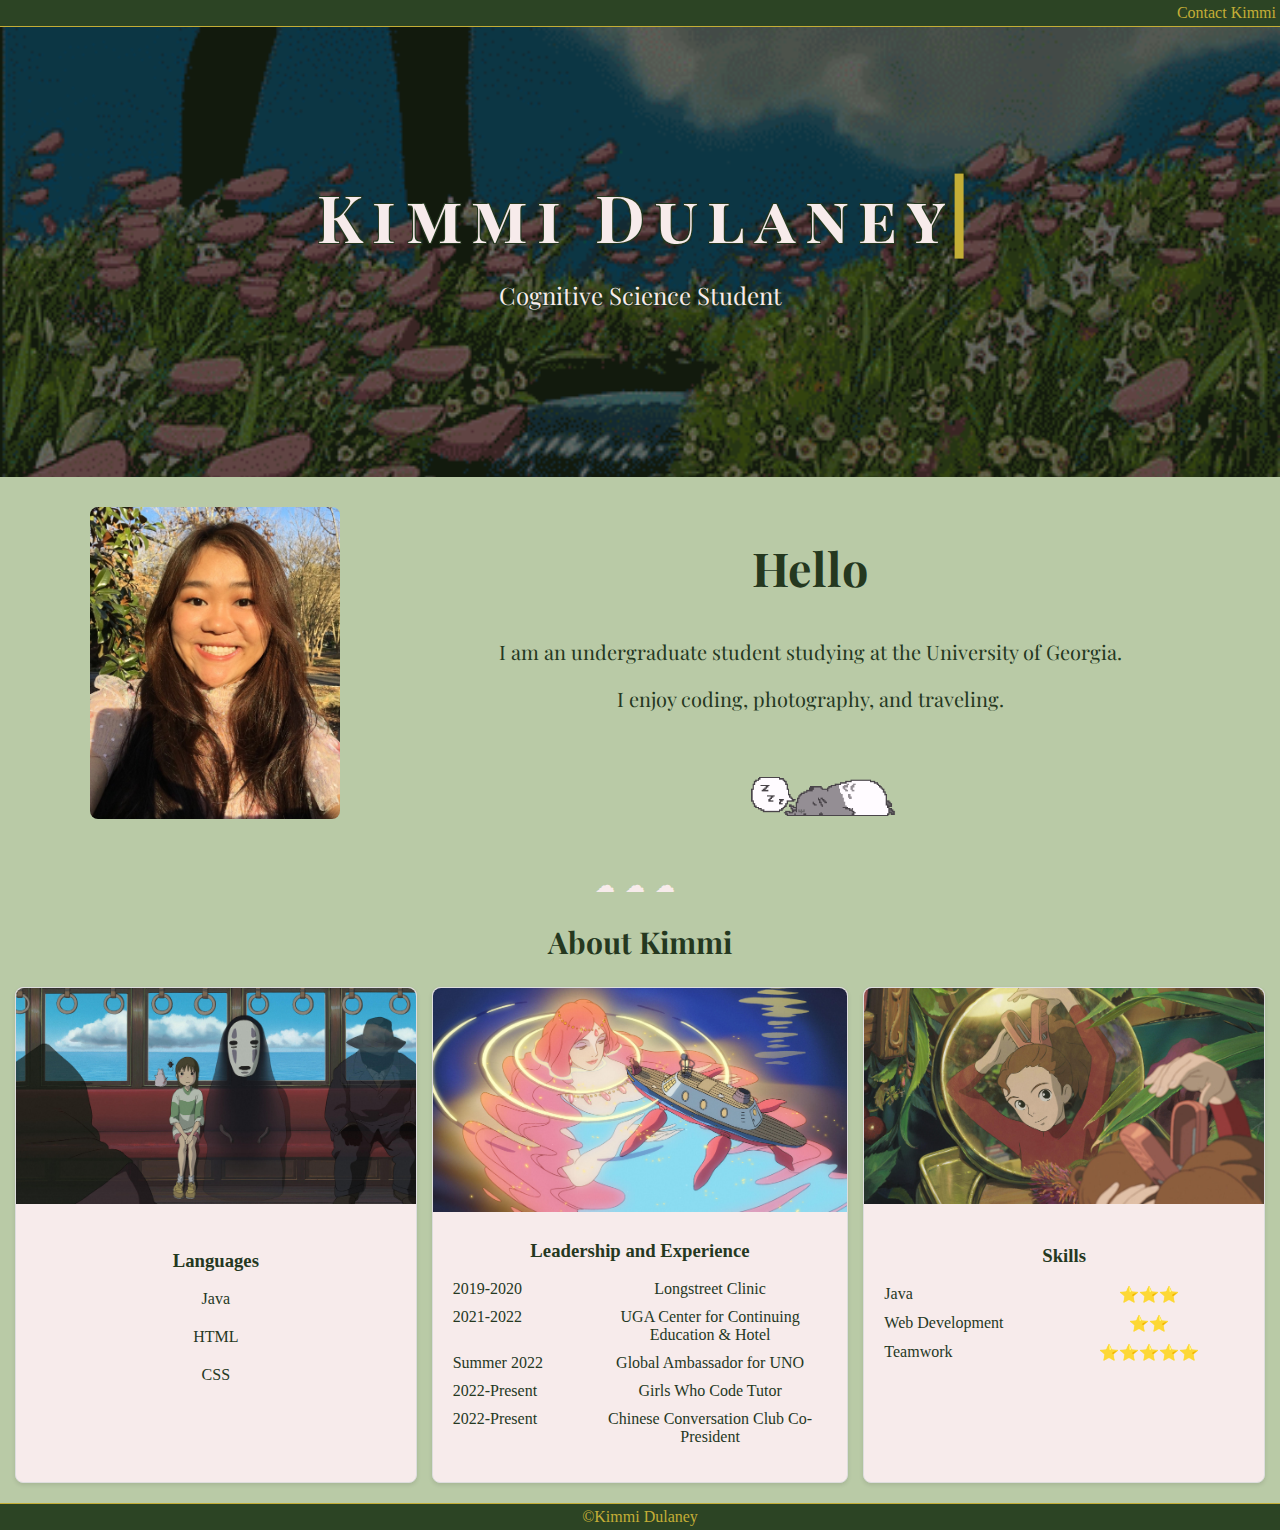
<file: index.html>
<!DOCTYPE html>
<html lang="en">
<head>
    <meta charset="UTF-8">
    <meta name="viewport" content="width=device-width, initial-scale=1.0">
    <link href="https://fonts.googleapis.com/css2?family=Playfair+Display+SC:ital,wght@0,400;0,700;0,900;1,400;1,700;1,900&family=Playfair+Display:ital,wght@0,400..900;1,400..900&display=swap" rel="stylesheet">
    <title>Kimmi Dulaney</title>
    <link rel="stylesheet" href="css/style.css">
</head>
<body>
    <nav>
        <p><a href="/contact.html">Contact Kimmi</a></p>
    </nav>

<section class="section1"> 
    <div class="banner-container">
        <img src="images/banner.gif" alt="banner">
    <div class="overlay"></div>
    <div class="banner-text">
        <h1>Kimmi Dulaney</h1>
        <h2>Cognitive Science Student</h2>
        </div>
</div>
</section>

<section class="section2">
    <div class="intro">
    <div class="self"><img src="images/SelfPic.jpg" alt="SelfPic" width="250"></div>
    <div class="intro-text">
    <h2>Hello</h2>
    <p>I am an undergraduate student studying at the University of Georgia. </p>
    <p>I enjoy coding, photography, and traveling.</p>
    <img src="images/tot.gif" alt="totoro" class="totoro">
</div>
    </div>
    <hr> 
    <div class ="about">
    <h2>About Kimmi</h2>
    </div>
</section>
<div class="grid">
    <div class="card1">
        <div class="img-containter">
            <img class="static" src="images/card1.jpg">
            <img class="active" src="images/card1-1.gif">
        </div>
<h3>Languages</h3>
    <ul class="lang-list"> 
        <li>Java</li>
        <li>HTML</li>
        <li>CSS</li>
    </ul>
    </div>

    <div class="card2">
        <div class="img-containter">
        <img class="static" src="images/card2.jpg">
        <img class="active" src="images/card2-1.gif">
    </div>
    <h3> Leadership and Experience</h3>
    <dl class="lead-list">
        <dt>2019-2020</dt>
        <dd>Longstreet Clinic</dd>
        <dt>2021-2022</dt>
        <dd>UGA Center for Continuing Education & Hotel</dd>
        <dt>Summer 2022</dt>
        <dd>Global Ambassador for UNO</dd>
        <dt>2022-Present</dt>
        <dd><a href="https://girlswhocode.com/">Girls Who Code Tutor</a></dd>
        <dt>2022-Present</dt>
        <dd>Chinese Conversation Club Co-President</dd>
    </dl>
    </div>

    <div class="card3">
        <div class="img-containter">
            <img class="static" src="images/card3.jpg">
            <img class="active" src="images/card3-1.gif">
        </div>
    <h3>Skills</h3>
    <dl class="skills-list">
        <dt>Java</dt>
        <dd>⭐⭐⭐</dd>
        <dt>Web Development</dt>
        <dd>⭐⭐</dd>
        <dt>Teamwork</dt>
        <dd>⭐⭐⭐⭐⭐</dd>
    </dl>
    </div>

</div>
</section>

<footer>
    <p><a href="/contact.html">©Kimmi Dulaney</a></p>
</footer>

</body>
</html>
</file>
<file: css/style.css>
body {
    margin: 0;
    padding: 0;
    min-height: 100vh;
    cursor: url('../images/newcursor.png'), auto;
    background-color: #b9caa6; 

}

nav {
    display: flex; 
    justify-content: flex-end; 
    background-color: #2c4424; 
    padding: 1px; 
    border-bottom: 1px solid #c4ae36;
}
nav p {
    list-style-type: none;
    margin: 0;
    padding: 3px;
}
nav a {
    color: #c4ae36; 
    text-decoration: none; 
    transition: color 0.3s ease; 
}
nav a:hover {
    color: #f7ebeb; 
}

footer {
    display: flex; 
    justify-content: center; 
    background-color: #2c4424;
    padding: 1px; 
    border-top: 1px solid #c4ae36;
}
footer p {
    margin: 0;
    padding: 3px;
}
footer a {
    color: #c4ae36; 
    text-decoration: none; 
    padding-bottom: 1px;
    margin: 0 5px; 
    transition: color 0.3s ease; 
}
footer a:hover {
    color: #f7ebeb;
}

.banner-container {
    position: relative;
    width: 100%;
    height: 50vh; 
    overflow: hidden; 
}
.banner-container img {
    position: absolute;
    top: 0;
    left: 0;
    width: 100%; 
    height: 100%; 
    object-fit: cover; 
}
.banner-text {
    position: absolute;
    top: 50%;
    left: 50%;
    transform: translate(-50%, -50%);
    text-align: center;
    color: #f7ebeb;
}
.overlay {
    position: absolute;
    top: 0;
    left: 0;
    width: 100%;
    height: 100%;
    background-color: rgba(0, 0, 0, 0.6); 
}
/* Referenced CSS-TRICKS.com*/
.banner-text h1 {
    font-size: 4em;
    z-index: 1;
    font-family: "Playfair Display SC", serif;
    font-weight: 700;
    
    font-style: normal;
    overflow: hidden; 
    border-right: .15em solid #c4ae36; 
    white-space: nowrap; 
    margin: 0 auto; 
    letter-spacing: .15em; 
    animation: 
      typing 3.5s steps(40, end),
      blink-caret .75s step-end infinite;
  }
  @keyframes typing {
    from { width: 0 }
    to { width: 100% }
  }
  @keyframes blink-caret {
    from, to { border-color: transparent }
    50% { border-color: #c4ae36; }
  }
.banner-text h2 {
    font-size: 1.5em;
    font-family: "Playfair Display", serif;
  font-optical-sizing: auto;
  font-weight: 100;
  font-style: normal;
}
.banner-text h2, 
.banner-text h1 {
    text-shadow: -1px -1px 0 #25381f,  
                 1px -1px 0 #25381f,
                -1px  1px 0 #25381f,
                 1px  1px 0 #25381f; 
}
.intro {
    display: flex;
    align-items: center;
    justify-content: space-between;
    position: relative;
}
.self img {
    max-width: 100%;
    height: auto;
    margin-left: 90px;
    margin-top: 30px;
    margin-bottom: 30px;
    border-radius: 8px;
}
.intro-text {
    margin: 0;
    padding: 10px;
    text-align: center;
    flex: 1;
    font-family: "Playfair Display", serif;
  font-optical-sizing: auto;
  font-weight: 100;
  font-style: normal;
  color: #25381f;
  margin-bottom: 100px
}
.intro-text h2 {
    font-size: 35pt;
}
.intro-text p {
    font-size: 15pt;
}
.totoro {
    position: absolute; 
    top: 300px;
    left: 750px;
    width: 150px;
    height: 90x;
}

.about {
    font-size: 15pt;
    font-family: "Playfair Display", serif;
  font-optical-sizing: auto;
  font-weight: 100;
  font-style: normal;
  color: #25381f;
  text-align: center;
  
}

.card1, .card2, .card3 {
    background-color: #f7ebeb;
    border: 1px solid #ddd;
    border-radius: 8px;
    box-shadow: 0 2px 4px rgba(0, 0, 0, 0.1);
    padding: 20px;
    margin-bottom: 20px;
    text-align: center;
    position: relative;
}
.img-container {
    position: relative; 
}
.card1 img, .card2 img, .card3 img {
    width: 100%;
    height: auto;
    margin-bottom: 1px;
    border-top-left-radius: 8px; 
    border-top-right-radius: 8px;
}
.card1 {
    margin-left: 15px;
}
.card3 {
    margin-right: 15px;
}
.grid {
    display: grid;
    grid-template-columns: repeat(3, 1fr); 
    grid-gap: 15px;
}
.static, .gif {
    position:absolute;
    top: 0;
    left: 0;
    width: 100%; /* Constrain images to container width */
    height: 100%; /* Constrain images to container height */
    object-fit: cover; 
  }
    .static:hover {
    opacity:0;
  }
.grid h3 {
    color: #25381f;
    margin-top: 45px;
}
.lang-list {
    list-style-type: none; 
    display: flex;
    flex-direction: column;
    align-items: center;
    gap: 20px;
    padding: 0; 
    margin: 0; 
    color: #25381f;
}
.lead-list, .skills-list {
    display: grid;
    grid-template-columns: auto 1fr; 
    gap: 10px; 
    color: #25381f;
}
dt {
    grid-column: 1; 
    text-align: left;
}
dd {
    grid-column: 2; 
}
.lead-list dd a {
    text-decoration: none; 
    color: inherit; 
}
.lead-list dd a:hover {
    color: #f7ebeb;
}

.onecol {
    background-image: url('../images/contact.gif');
    background-size: cover;
    background-position: center;
    background-repeat: no-repeat;
    width: 80%;
    max-width: 400px;
    background-color: #f7ebeb;
    border: 1px solid #c4ae36;
    border-radius: 8px;
    box-shadow: 0 2px 4px rgba(0, 0, 0, 0.1);
    padding: 100px;
    margin: 0 auto; 
    margin-bottom: 50px;
}
@media screen and (max-width: 700px) {
    .form {
        width: 80%; 
        padding: 50px; 
    }
}

label {
    display: block; 
    margin-bottom: 5px; 
    color: #f7ebeb;
    font-family: "Playfair Display", serif;
    font-optical-sizing: auto;
    font-weight: 800;
    font-style: normal;
text-shadow: -1px -1px 0 #25381f,  
                 1px -1px 0 #25381f,
                -1px  1px 0 #25381f,
                 1px  1px 0 #25381f; 
}
input[type="text"],
input[type="email"],
textarea {
    width: 100%; 
    padding: 10px; /* Add padding inside text inputs and textarea */
    margin-bottom: 10px; /* Add spacing between text inputs and textarea */
    border: 1px solid #c4ae36; /* Add border to text inputs and textarea */
    border-radius: 5px; /* Add border-radius to text inputs and textarea */
    box-sizing: border-box; /* Include padding and border in the width calculation */
    background-color: #f7ebeb;
}

hr {
    border: none;
    height: auto; 
    margin: 20px 0; 
    text-align: center; 
}
hr::before {
    content: "\2601\2601\2601"; 
    font-size: 20px; 
    color: #f7ebeb; 
    letter-spacing: 10px; 
}

h1, h2, p {
    text-align: center;
}

.contact-color {
    background-color: #b9caa6; 
}
.contact-header h1 {
    font-family: "Playfair Display SC", serif;
    font-weight: 600;
    font-style: normal;
    color: #25381f;
    font-size: 35pt;
    padding-top: 50px;
}
.contact-header p {
    font-family: "Playfair Display", serif;
    font-optical-sizing: auto;
    font-weight: 400;
    font-style: normal;
    color: #25381f;
    padding-top: 5px;
}
</file>
